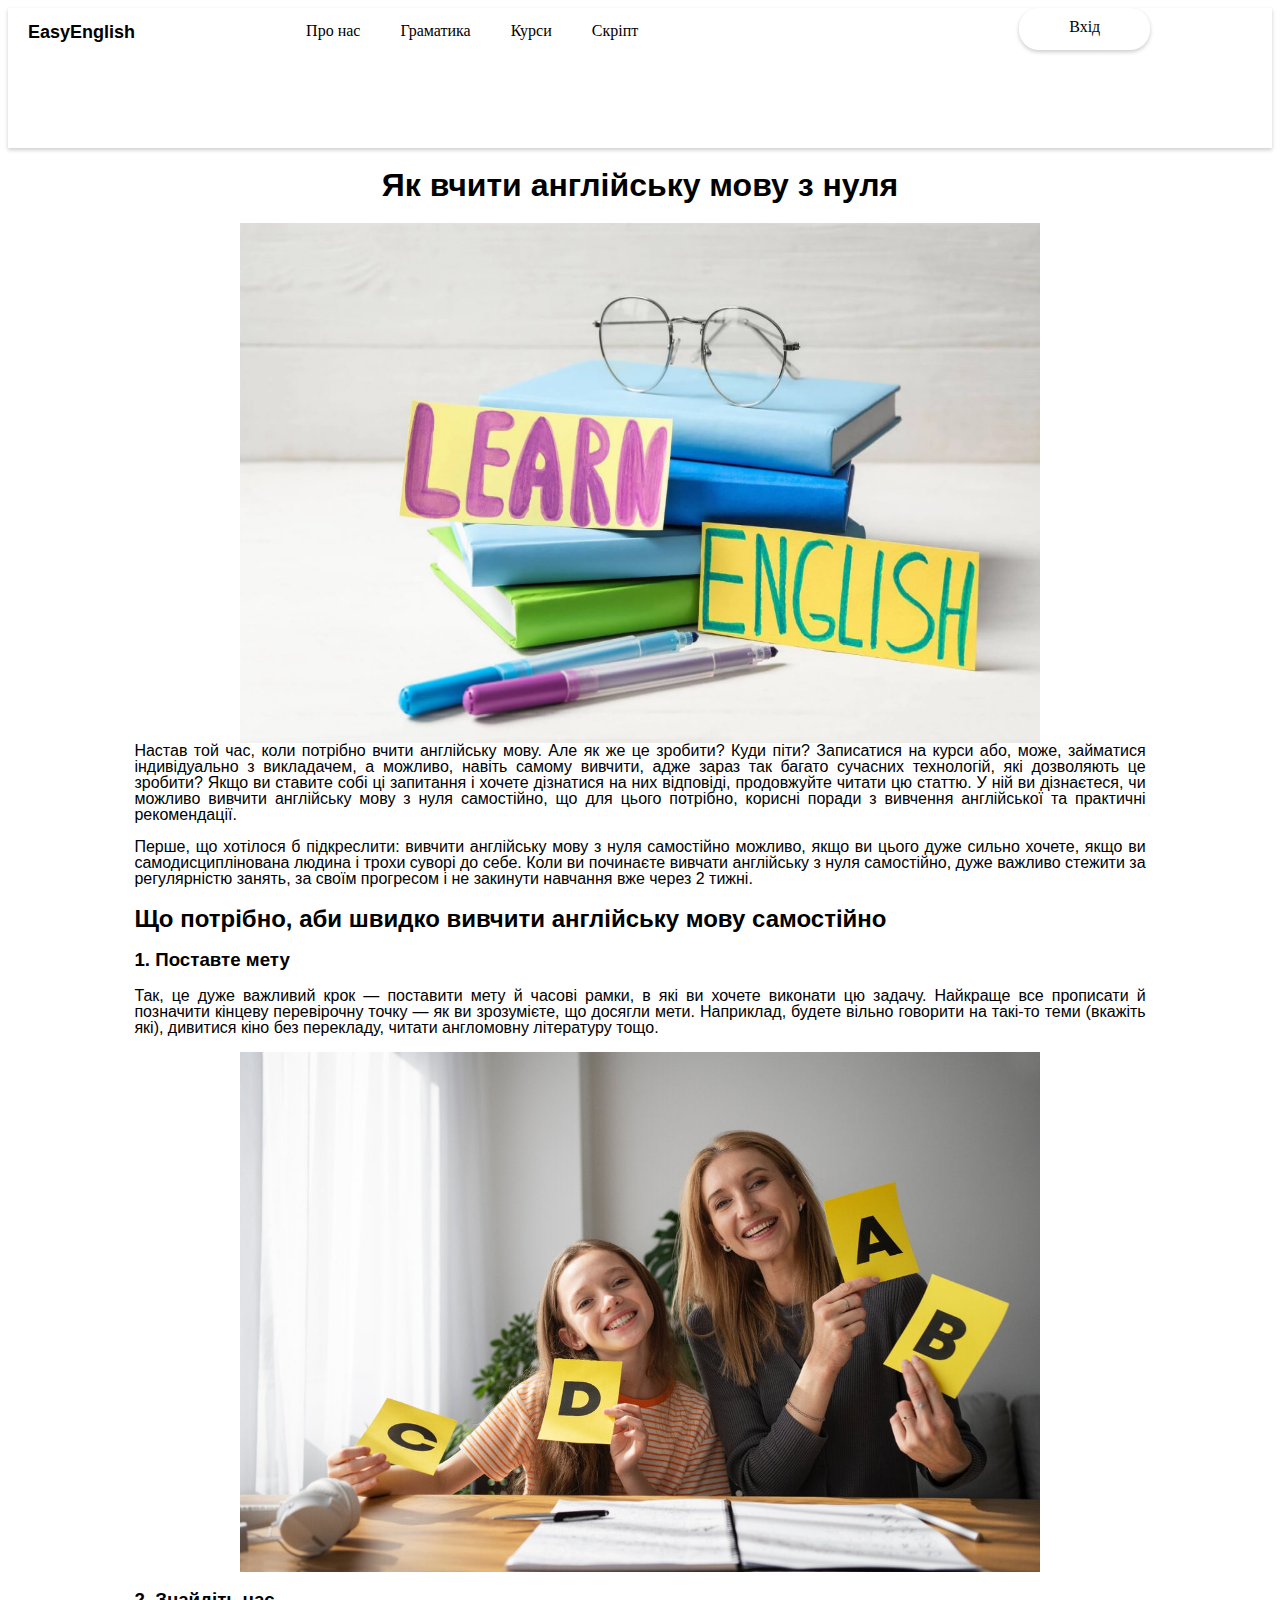
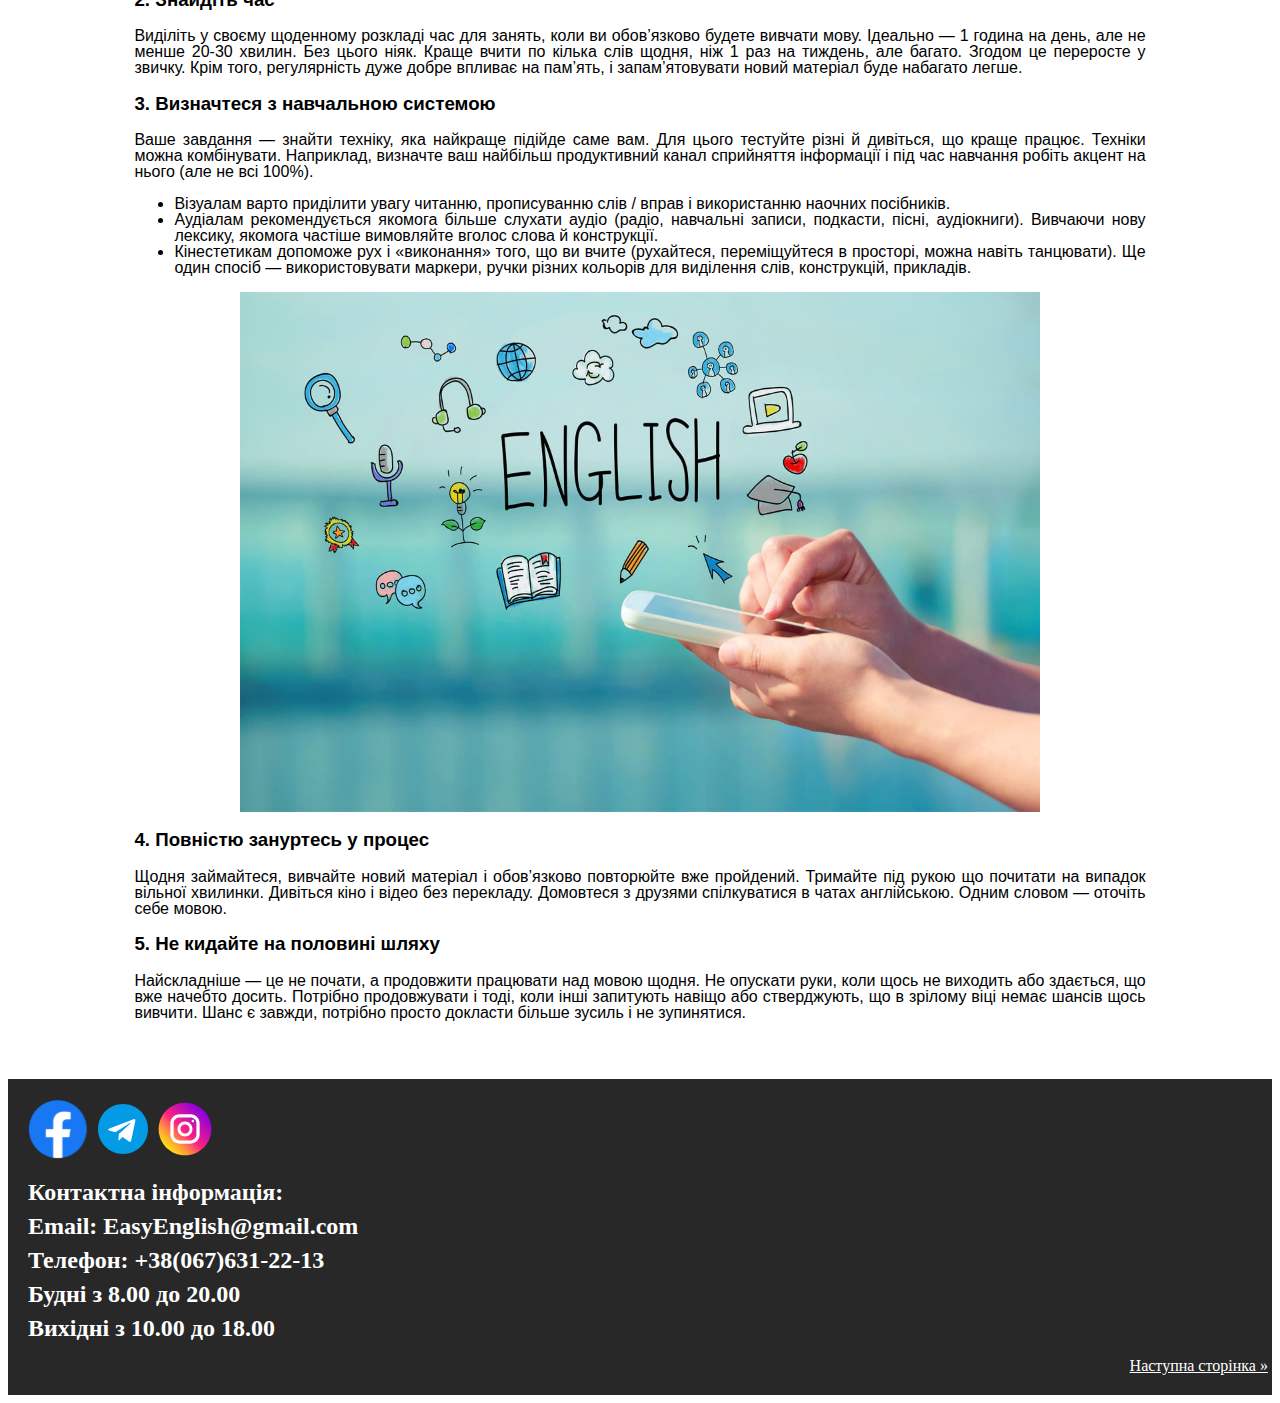
<file: index.html>
<!DOCTYPE html>
<html lang="ua">
<head>
    <meta charset="UTF-8">
    <meta name="viewport" content="width=device-width, initial-scale=1.0">
    <title>Вивчення англійської мови</title>
    <link rel="icon" type="image/png" href="Images/EnglishIcon.png">
    <link rel = "stylesheet" href="css/style.css" type="text/css">
</head>
<body>

    <nav>
        <div class="logo">
            <a href="index.html">EasyEnglish</a>
        </div>
        <div class = "subNav">
        <a href="AboutUs.html">Про нас</a>
        <a href="#">Граматика</a>
        <a href="#">Курси</a>
        <a href="JavaScript.html">Скріпт</a>
    </div>
    <div class = "loginButton"><a href ="Registration.html">Вхід</a></div>
    </nav>

    
    <div class = "mainInfo">  
    <h1 align = "center">Як вчити англійську мову з нуля</h1>

    <img class="Images"   src = "Images/LearnEnglish.jpg" alt="LearnEnglish">

    <div align="justify">Настав той час, коли потрібно вчити англійську мову. 
        Але як же це зробити? Куди піти? Записатися на курси або,
        може, займатися індивідуально з викладачем, а можливо, навіть самому вивчити,
        адже зараз так багато сучасних технологій, які дозволяють це зробити?
        Якщо ви ставите собі ці запитання і хочете дізнатися на них відповіді, 
        продовжуйте читати цю статтю. У ній ви дізнаєтеся, чи можливо вивчити англійську мову з нуля самостійно, 
        що для цього потрібно, корисні поради з вивчення англійської та практичні рекомендації.
    </div>
    
    <p>Перше, що хотілося б підкреслити: вивчити англійську мову з нуля самостійно можливо, 
        якщо ви цього дуже сильно хочете, якщо ви самодисциплінована людина і трохи суворі до себе. 
        Коли ви починаєте вивчати англійську з нуля самостійно, дуже важливо стежити за регулярністю занять, 
        за своїм прогресом і не закинути навчання вже через 2 тижні.
    </p>

    <h2>Що потрібно, аби швидко вивчити англійську мову самостійно</h2>
    <h3>1. Поставте мету</h3>

    <p>Так, це дуже важливий крок — поставити мету й часові рамки, в які ви хочете виконати цю задачу.
        Найкраще все прописати й позначити кінцеву перевірочну точку — як ви зрозумієте, що досягли мети. 
        Наприклад, будете вільно говорити на такі-то теми (вкажіть які), 
        дивитися кіно без перекладу, читати англомовну літературу тощо.
    </p>
    
    <img  class="Images"  src="Images/PlanForEnglish.jpg" alt="PlanForEnglish">

    <h3>2. Знайдіть час</h3>

    <div>Виділіть у своєму щоденному розкладі час для занять, коли ви обов’язково будете вивчати мову. 
        Ідеально — 1 година на день, але не менше 20-30 хвилин. Без цього ніяк. 
        Краще вчити по кілька слів щодня, ніж 1 раз на тиждень, але багато. Згодом це переросте у звичку. 
        Крім того, регулярність дуже добре впливає на пам’ять, і запам’ятовувати новий матеріал буде набагато легше.
    </div>

    <h3>3. Визначтеся з навчальною системою</h3>

    <div>Ваше завдання — знайти техніку, яка найкраще підійде саме вам. Для цього тестуйте різні й дивіться, що краще працює. 
        Техніки можна комбінувати. 
        Наприклад, визначте ваш найбільш 
        продуктивний канал сприйняття інформації і 
        під час навчання робіть акцент на нього (але не всі 100%).
    </div>
    
    <ul>
        <li>Візуалам варто приділити увагу читанню, прописуванню слів / вправ і використанню наочних посібників.</li>
        <li>Аудіалам рекомендується якомога більше слухати аудіо (радіо, навчальні записи, подкасти, пісні, аудіокниги). Вивчаючи нову лексику, якомога частіше вимовляйте вголос слова й конструкції.</li>
        <li>Кінестетикам допоможе рух і «виконання» того, що ви вчите (рухайтеся, переміщуйтеся в просторі, можна навіть танцювати). Ще один спосіб — використовувати маркери, ручки різних кольорів для виділення слів, конструкцій, прикладів.</li>
    </ul>
    
    <img class="Images"  src="Images/WaysOfLearnEnglish.jpg" atl = "WaysOfLearnEnglish">

    <h3>4. Повністю зануртесь у процес</h3>

    <div>Щодня займайтеся, вивчайте новий матеріал і обов’язково повторюйте вже пройдений.
        Тримайте під рукою що почитати на випадок вільної хвилинки. Дивіться кіно і відео без перекладу. 
        Домовтеся з друзями спілкуватися в чатах англійською. Одним словом — оточіть себе мовою.
    </div>

    <h3>5. Не кидайте на половині шляху</h3>
    <div>Найскладніше — це не почати, а продовжити працювати над мовою щодня. Не опускати руки, коли щось не виходить або здається, 
        що вже начебто досить. Потрібно продовжувати і тоді, коли інші запитують навіщо або стверджують, 
        що в зрілому віці немає шансів щось вивчити. Шанс є завжди, 
        потрібно просто докласти більше зусиль і не зупинятися.
    </div>
</div>
<p class="contact-info">Підписуйтесь на наші соц мережі</p>
    <footer>
        <div class="social-icons">
            <a href="https://www.facebook.com/yourpage" target="_blank"><img src="Images/facebook-circle.svg" alt="Facebook"></a>
            <a href="https://twitter.com/yourpage" target="_blank"><img src="Images/telegram.svg" alt="Telegram"></a>
            <a href="https://www.instagram.com/yourpage" target="_blank"><img src="Images/instagram-circle.svg" alt="Instagram"></a>
            
        </div>
        <div class="contact-info">
            <p>Контактна інформація:</p>
            <p>Email: EasyEnglish@gmail.com</p>
            <p>Телефон: +38(067)631-22-13</p>
            <p>Будні з 8.00 до 20.00</p>
            <p>Вихідні з 10.00 до 18.00</p>
        </div>
        <a  class = "nextPage" href = "EnglishTips.html" style="position: relative; left: 90%;" >Наступна сторінка »</a>
    </footer>
</body>
</html>
</file>
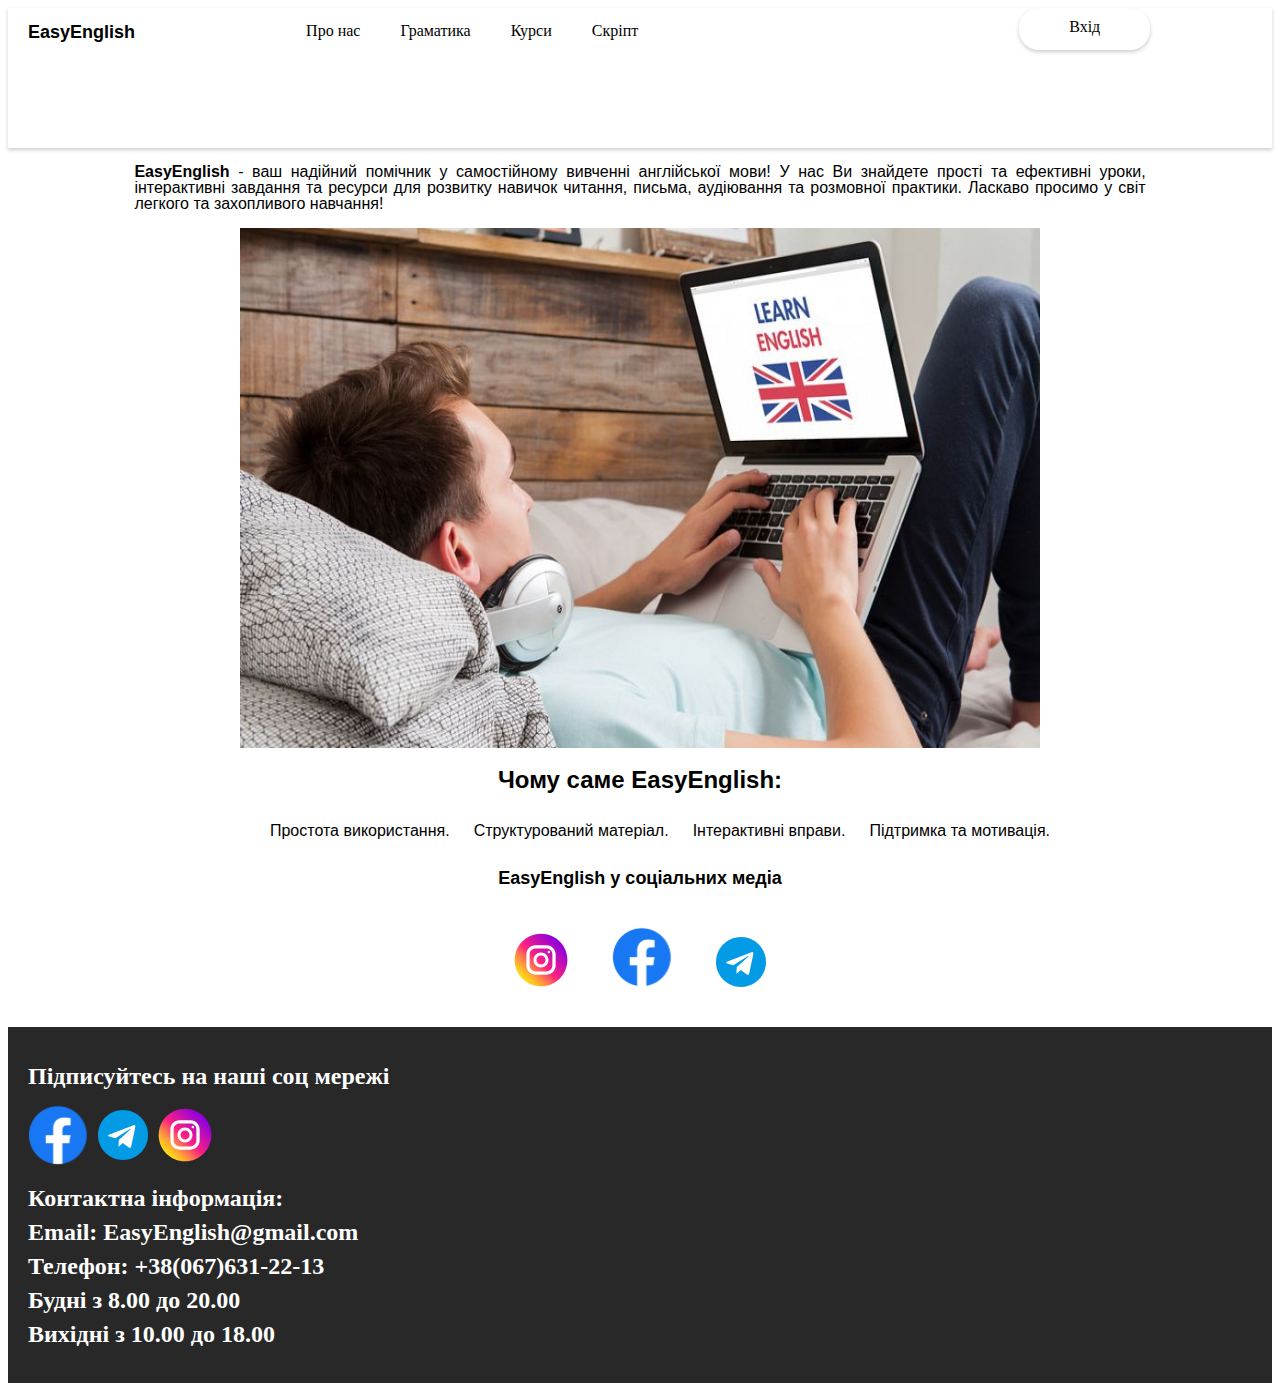
<file: AboutUs.html>
<!DOCTYPE html>
<html lang="ua">
<head>
    <meta charset="UTF-8">
    <meta name="viewport" content="width=device-width, initial-scale=1.0">
    <link rel="icon" type="image/png" href="Images/EnglishIcon.png">
    <link rel = "stylesheet" href="css/style.css" type="text/css">
    <title>Про наш сайт</title>
</head>
<body>
    <nav>
        <div class="logo">
            <a href="index.html">EasyEnglish</a>
        </div>
        <div class = "subNav">
        <a href="AboutUs.html">Про нас</a>
        <a href="#">Граматика</a>
        <a href="#">Курси</a>
        <a href="JavaScript.html">Скріпт</a>
    </div>
    <div class = "loginButton"><a href ="Registration.html">Вхід</a></div>
    </nav>

    <div class = "mainInfo">
        <p><b>EasyEnglish</b> - ваш надійний помічник у самостійному вивченні англійської мови! 
            У нас Ви знайдете прості та ефективні уроки, інтерактивні завдання та ресурси для розвитку навичок читання, письма, аудіювання 
            та розмовної практики. Ласкаво просимо у світ легкого та захопливого навчання!</p>
        <img class = "Images" src="Images/2.jpg" alt="">
        <h2 align = "center">Чому саме EasyEnglish:</h2>
        
    </div>

    <ul class="ulAdvantages">
        <li>Простота використання.</li>
        <li>Структурований матеріал.</li>  
        <li>Інтерактивні вправи.</li>  
        <li>Підтримка та мотивація.</li>     
    </ul>

    <h3 align = "center" style="font-size: 18px; font-family: Arial, sans-serif;">EasyEnglish у соціальних медіа</h3>

    <ul class="ulSocialMedia">
        <li><a href = "#"><img src = "Images/instagram-circle.svg"></a></li>
        <li><a href = "#"><img src = "Images/facebook-circle.svg"></a></li> 
        <li><a href = "#"><img src = "Images/telegram.svg"></a></li>     
    </ul>

    <footer>
        <p class="contact-info">Підписуйтесь на наші соц мережі</p>
        <div class="social-icons">
            <a href="https://www.facebook.com/yourpage" target="_blank"><img src="Images/facebook-circle.svg" alt="Facebook"></a>
            <a href="https://twitter.com/yourpage" target="_blank"><img src="Images/telegram.svg" alt="Telegram"></a>
            <a href="https://www.instagram.com/yourpage" target="_blank"><img src="Images/instagram-circle.svg" alt="Instagram"></a>
            
        </div>
        <div class="contact-info">
            <p>Контактна інформація:</p>
            <p>Email: EasyEnglish@gmail.com</p>
            <p>Телефон: +38(067)631-22-13</p>
            <p>Будні з 8.00 до 20.00</p>
            <p>Вихідні з 10.00 до 18.00</p>
        </div>
    </footer>
</body>
</html>
</file>
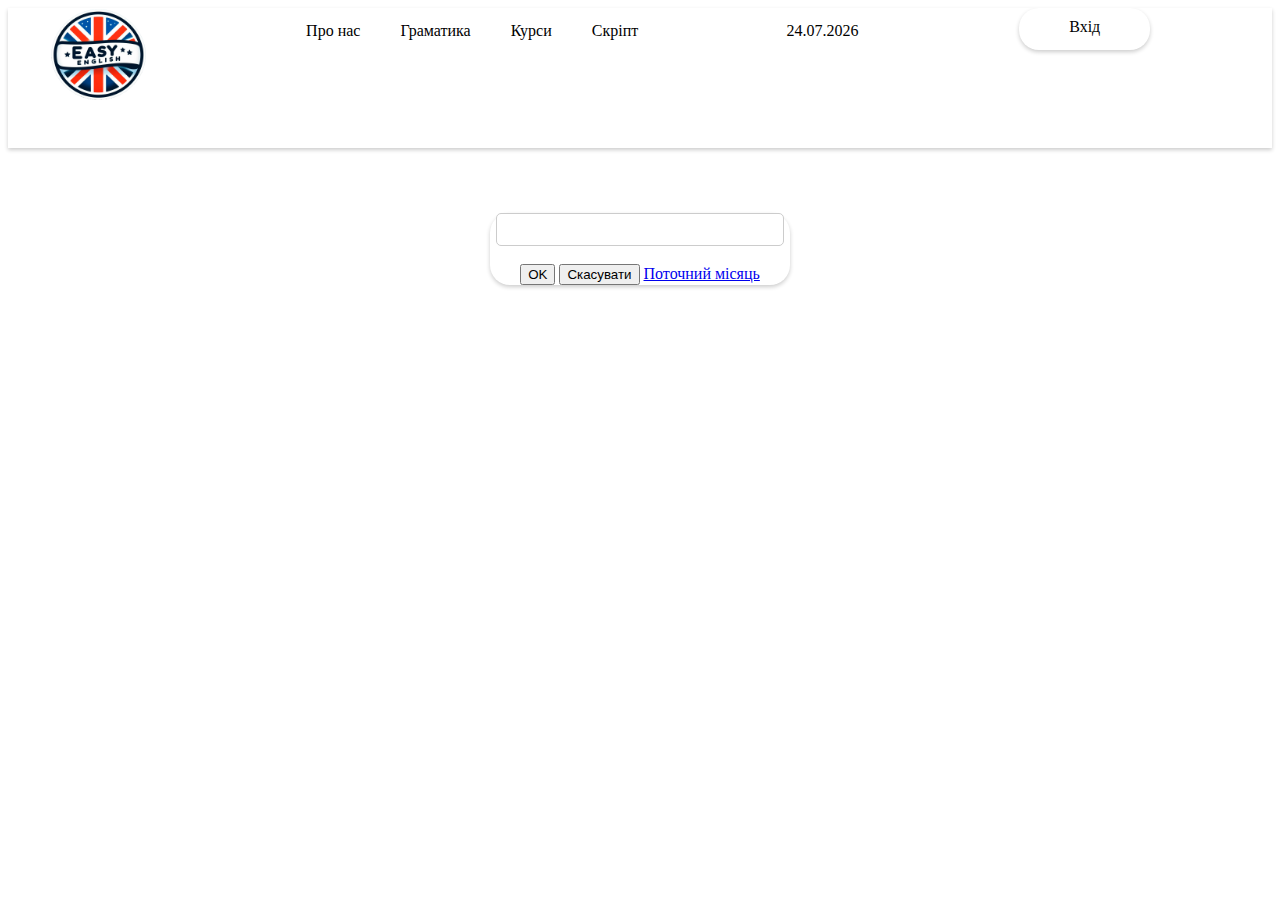
<file: JavaScript.html>
<!DOCTYPE html>
<html lang="en">
<head>
    <meta charset="UTF-8">
    <meta name="viewport" content="width=device-width, initial-scale=1.0">
    <link rel="icon" type="image/png" href="Images/EnglishIcon.png">
    <link rel = "stylesheet" href="css/style.css" type="text/css">
    <script src="lr4.js"></script>
    <title>JavaScript</title>
</head>

<script>
    function calculateDays() 
    {
 
     var birthDate = new Date("2005-03-08");
     
     var currentDate = new Date();
     
     var timeDiff = currentDate.getTime() - birthDate.getTime();
     
     var daysPassed = Math.round(timeDiff / (1000 * 3600 * 24));
     
     var inputField = document.getElementById("FirstTask");
     
     inputField.value = "Кількість днів, що минули: " + daysPassed;
 }
 
 function Clear()
 {
     var inputField = document.getElementById("FirstTask");
     inputField.value = "";
 }
 
 function showMonthInfo() 
 {
     var currentDate = new Date();
     var currentMonth = currentDate.toLocaleString('uk-UA', { month: 'long' });
    alert("Поточний місяць: " + currentMonth);
 }

 var interval;

 function startClock() {
    displayTime(); 
    interval = setInterval(displayTime, 1000); 
}

function stopClock() {
    clearInterval(interval); 
    displayDate(); 
}

function displayTime() {
    var now = new Date();
    var hours = now.getHours();
    var minutes = now.getMinutes();
    var seconds = now.getSeconds();
    hours = (hours < 10 ? "0" : "") + hours;
    minutes = (minutes < 10 ? "0" : "") + minutes;
    seconds = (seconds < 10 ? "0" : "") + seconds;
    document.getElementById("DataBlock").textContent = hours + ":" + minutes + ":" + seconds;
}

function displayDate() {
    var now = new Date();
    var year = now.getFullYear();
    var month = (now.getMonth() + 1);
    var day = now.getDate();
    month = (month < 10 ? "0" : "") + month;
    day = (day < 10 ? "0" : "") + day;
    document.getElementById("DataBlock").textContent = day + "." + month + "." + year;
}

document.addEventListener("DOMContentLoaded", function() {
    var mainLogo = document.getElementById("mainLogo");
    var logo = document.getElementById("logo");

    mainLogo.addEventListener("mouseover", function() {
        logo.style.opacity = "1"; 
        logo.style.top = "0"; 
    });

    mainLogo.addEventListener("mouseout", function() {
        logo.style.opacity = "0"; 
        logo.style.top = "-30px";
    });
});




window.onload = function() {
  displayDate();
};

 </script>

<body>
    <nav class="navbar">
        
        <img src="Images/Logo.png" alt="логотип" class="LogoPNG" id="mainLogo">
        <img src="Images/LogoText.png" alt="логотип" class="LogoText" id="logo">
        
        <div class = "subNav">
        <a href="AboutUs.html">Про нас</a>
        <a href="#">Граматика</a>
        <a href="#">Курси</a>
        <a href="JavaScript.html">Скріпт</a>
    </div>

    <div class = DataTimeBlock><a id = "DataBlock" onmouseover="startClock()" onmouseout="stopClock()" ></a></div>

    <div class = "loginButton"><a href ="Registration.html">Вхід</a></div>
    </nav>

    <div class="registration-form">
    <form id="myForm">
        <div class="form-group">
        <input type="text" id="FirstTask" name="FirstTask"><br><br>
        <button type="button" onclick="calculateDays()">OK</button>
        <button type="button" onclick="Clear()">Скасувати</button>
        <a href="#" onclick="showMonthInfo()">Поточний місяць</a>
    </div>
      </form>
    </div>

</body>
</html>
</file>
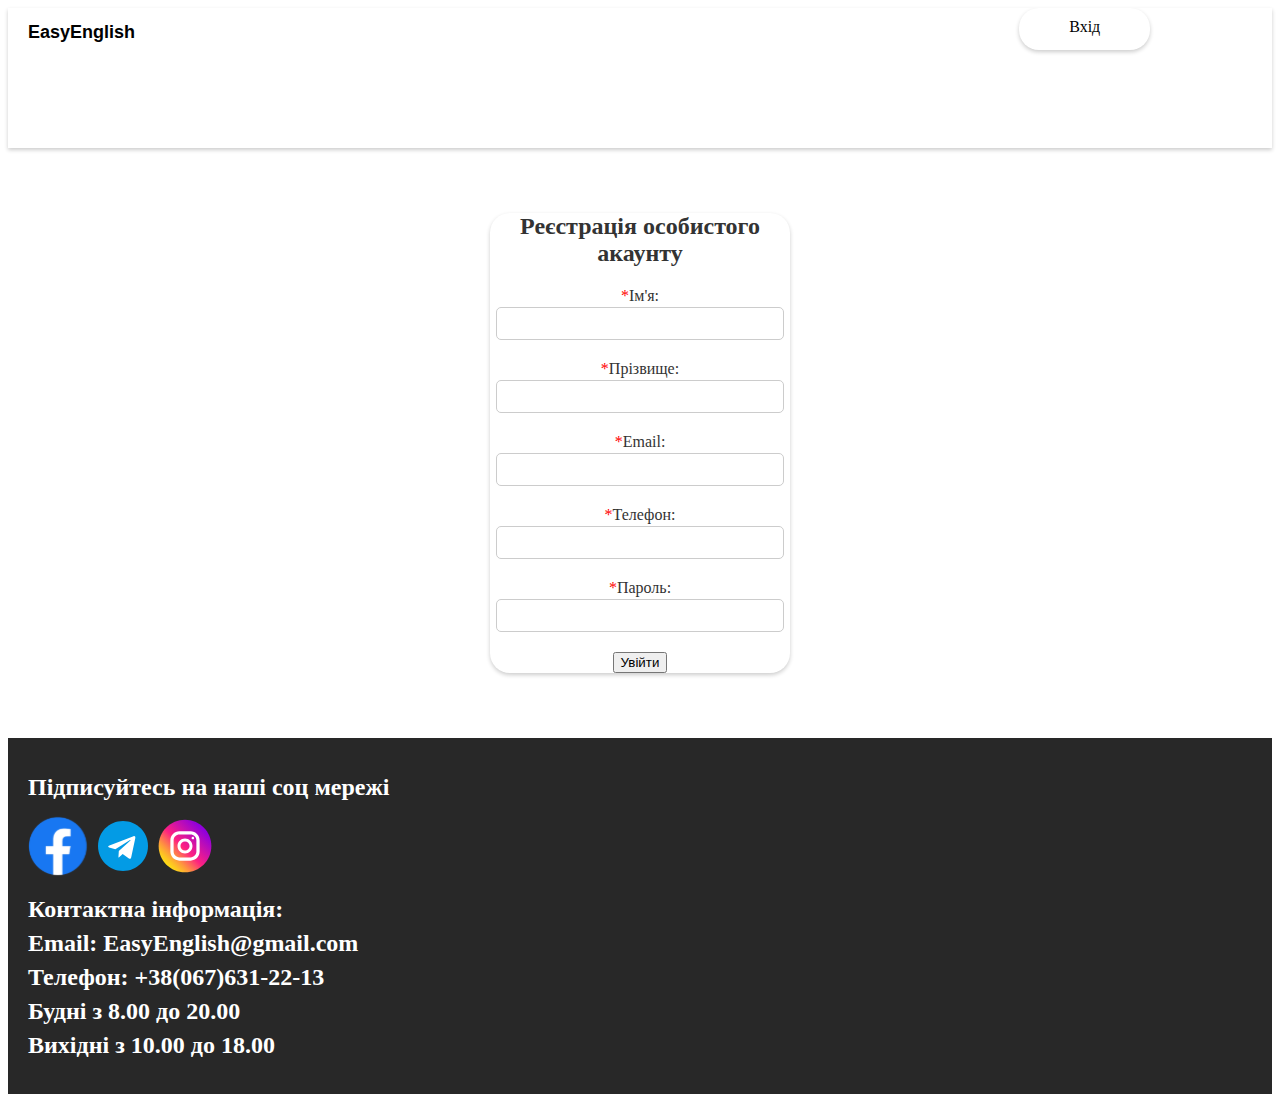
<file: Registration.html>
<!DOCTYPE html>
<html lang="ua">
<head>
    <meta charset="UTF-8">
    <meta name="viewport" content="width=device-width, initial-scale=1.0">
    <link rel="icon" type="image/png" href="Images/EnglishIcon.png">
    <link rel = "stylesheet" href="css/style.css" type="text/css">
    <title>Вхід в кабінет</title>
</head>
<body>
    <nav>
        <div class="logo">
            <a href="index.html">EasyEnglish</a>
        </div>
        <div class = "loginButton"><a href ="Registration.html">Вхід</a></div>
    </nav>

    <div class="registration-form">
        <h2>Реєстрація особистого акаунту</h2>
        <form action="#" method="post">
            <div class="form-group">
                <label for="name"><span class="required">*</span>Ім'я:</label>
                <input type="text" id="name" name="name" title="Будь ласка, заповніть це поле." required>
            </div>
            <div class="form-group">
                <label for="surname"><span class="required">*</span>Прізвище:</label>
                <input type="text" id="surname" name="surname" title="Будь ласка, заповніть це поле." required>
            </div>
            <div class="form-group">
                <label for="email"><span class="required">*</span>Email:</label>
                <input type="email" id="email" name="email" title="Приклад вводу: exampe@gmail.com" required>
            </div>
            <div class="form-group">
                <label for="phone"><span class="required">*</span>Телефон:</label>
                <input type="tel" id="phone" name="phone" pattern="\+38\(\d{3}\)\d{3}-\d{2}-\d{2}" title="Приклад вводу: +38(067)631-22-13" required>
            </div>
            <div class="form-group">
                <label for="password"><span class="required">*</span>Пароль:</label>
                <input type="password" id="password" name="password" pattern="^(?=.*[A-Z])(?=.*[a-z])(?=.*\d)(?=.*[@$!%*?&]).{8,}$" title="Приклад вводу: Password123!" required >
            </div>
            <button>Увійти</button>
        </form>
    </div>

    <footer>
        <p class="contact-info">Підписуйтесь на наші соц мережі</p>
        <div class="social-icons">
            <a href="https://www.facebook.com/yourpage" target="_blank"><img src="Images/facebook-circle.svg" alt="Facebook"></a>
            <a href="https://twitter.com/yourpage" target="_blank"><img src="Images/telegram.svg" alt="Telegram"></a>
            <a href="https://www.instagram.com/yourpage" target="_blank"><img src="Images/instagram-circle.svg" alt="Instagram"></a>
            
        </div>
        <div class="contact-info">
            <p>Контактна інформація:</p>
            <p>Email: EasyEnglish@gmail.com</p>
            <p>Телефон: +38(067)631-22-13</p>
            <p>Будні з 8.00 до 20.00</p>
            <p>Вихідні з 10.00 до 18.00</p>
        </div>
    </footer>
</body>
</html>
</file>
<file: css/style.css>
.mainInfo {
    text-align: justify;
    font-family: Arial, sans-serif; 
    font-size: 16px; 
    line-height: 1; 
    width: 80%; 
    margin: 0 auto;
}



.Images
{
    display: block;
    margin: 0 auto; 
    width: 800px;
    height: 520px;
}

.LogoPNG {
    width: 100px;
    height: 100px;
    position: absolute;
    left: 40px;
    top: -4px;
    z-index: 2; 
}

.LogoText {
    width: 211px;
    height: 211px;
    position: absolute;
    left: -10px; 
    top: -4px; 
    opacity: 0; 
    transition: opacity 0.5s, top 0.5s; 
}



.logo a
{
    font-family: Arial, sans-serif; 
    font-size: 18px; 
    font-weight: bold;
}


nav 
{
    background-color: #ffffff;
    box-shadow: 0 2px 4px rgba(0, 0, 0, 0.2);
    overflow: hidden;
    position: relative;
    width: 100%; 
    height: 140px;
}

nav .DataTimeBlock
{
    padding-left:60%;  
    
}

nav .subNav {
    padding-left:22%;
    
}

nav a {
    float: left;
    display: block;
    color: black;
    text-align: center;
    padding: 14px 20px;
    text-decoration: none;
    
}


nav a:hover {
    background-color: #ddd;
    color: black;
}



nav .loginButton {
    padding-left: 80%;
    background-color: #ffffff;
}

nav .loginButton a {
    color: black;
    display: inline-block;
    padding: 14px 50px;
    border-radius: 20px;
    box-shadow: 0 2px 4px rgba(0, 0, 0, 0.2);
    padding-top:10px;
    text-align: center;
    text-decoration: none;
   
}

nav .loginButton a:hover {
    background-color: #ddd;
    color: black;
}

footer 
{
    
    background-color: #282828; 
    padding: 20px; 
    left: 0;
    bottom: 0;
}

.social-icons
{
    display: flex;
    align-items: center;
   
}

.social-icons a
{
    margin-right: 10px;
}
.contact-info
{
    color: #ffffff;
    font-weight: 600;
    font-size: 24px;
    line-height: 10px;
}

.nextPage
{
    color: #ffffff;
}

.registration-form {
    width: 300px;
    margin: 65px auto ;
    text-align: center;
    box-shadow: 0 2px 4px rgba(0, 0, 0, 0.2);
    border-radius: 20px;
}

.required
{
    color: red;
}


.registration-form h2 {
    color: #333;
}

.form-group {
    margin-bottom: 20px;
}

.form-group label {
    display: block;
    margin-bottom: 2px;
    color: #333;
}

.form-group input {
    width: 90%;
    padding: 8px;
    border: 1px solid #ccc;
    border-radius: 5px;
}

.ulAdvantages
{
    text-align: center;

}

.ulAdvantages li
{
    display: inline-block;
    margin: 10px;
    font-family: Arial, sans-serif; 
    font-size: 16px;
   
}

.ulSocialMedia 
{
    text-align: center;
    margin-left: -40px;
}
.ulSocialMedia li
{
    display: inline-block;
    margin: 20px;
}
</file>
